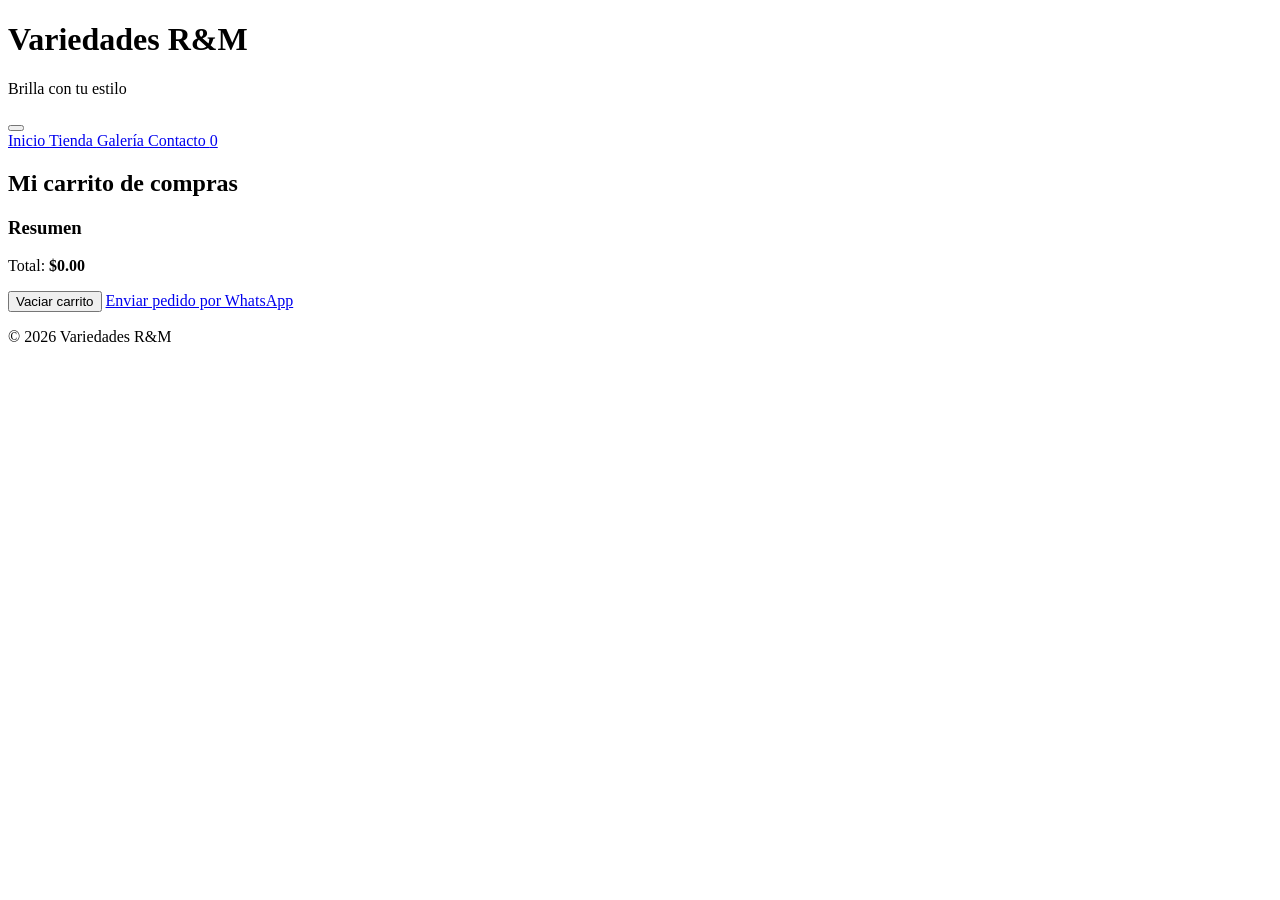
<file: carrito.html>
<!DOCTYPE html>
<html lang="es">

<head>

<meta charset="UTF-8">
<meta name="viewport" content="width=device-width, initial-scale=1.0">

<title>Carrito | Variedades R&M</title>

<link rel="stylesheet" href="ccs/style.css

<link rel="stylesheet"
href="https://cdnjs.cloudflare.com/ajax/libs/font-awesome/6.5.0/css/all.min.css">

</head>


<body>


<div class="container">



<!-- ================= HEADER ================= -->


<header>


<div class="logo">

<h1>
Variedades <span>R&M</span>
</h1>

<p>
Brilla con tu estilo
</p>

</div>



<button class="menu-btn" id="menu-btn">

<i class="fas fa-bars"></i>

</button>




<nav id="menu">

<a href="index.html">
Inicio
</a>


<a href="tienda.html">
Tienda
</a>


<a href="galeria.html">
Galería
</a>


<a href="contacto.html">
Contacto
</a>


<a href="carrito.html">

<i class="fas fa-shopping-cart"></i>

<span class="contador-carrito">
0
</span>

</a>


</nav>


</header>






<!-- ================= CARRITO ================= -->


<section class="carrito">


<h2>
Mi carrito de compras
</h2>



<div id="lista-carrito">

</div>





<div class="resumen-carrito">


<h3>
Resumen
</h3>


<p>
Total:
<strong id="total">
$0.00
</strong>
</p>



<button id="vaciar"
class="btn-carrito">

Vaciar carrito

</button>



<a id="whatsapp"
class="btn">

Enviar pedido por WhatsApp

</a>


</div>


</section>









<!-- ================= FOOTER ================= -->


<footer>


<div class="copyright">


<p>
© 2026 Variedades R&M
</p>


</div>


</footer>






</div>





<script src="js/script.js"></script>



<script>


// ================================
// MOSTRAR CARRITO
// ================================



let productos = 
JSON.parse(localStorage.getItem("carrito")) || [];



const lista =
document.getElementById("lista-carrito");

const total =
document.getElementById("total");






function mostrarCarrito(){


lista.innerHTML="";


let suma = 0;



productos.forEach((producto,index)=>{



let precio =
parseFloat(
producto.precio.replace("$","")
);



suma += precio;



lista.innerHTML += `


<div class="producto-carrito">


<img src="${producto.imagen}">



<div>


<h3>
${producto.nombre}
</h3>


<p>
${producto.precio}
</p>



<button 
onclick="eliminarProducto(${index})"
class="btn-carrito">

Eliminar

</button>



</div>


</div>



`;



});



total.textContent =
"$" + suma.toFixed(2);




generarWhatsApp();


}





// ================================
// ELIMINAR PRODUCTO
// ================================


function eliminarProducto(index){


productos.splice(index,1);



localStorage.setItem(

"carrito",

JSON.stringify(productos)

);



mostrarCarrito();


}




// ================================
// VACIAR CARRITO
// ================================


document
.getElementById("vaciar")
.addEventListener("click",()=>{


productos=[];


localStorage.removeItem("carrito");


mostrarCarrito();



});







// ================================
// WHATSAPP
// ================================



function generarWhatsApp(){


let mensaje =
"Hola Variedades R&M, deseo realizar este pedido:%0A%0A";



productos.forEach(producto=>{


mensaje +=
"- "+
producto.nombre+
" "+
producto.precio+
"%0A";


});



mensaje +=
"%0ATotal: "+
total.textContent;



document
.getElementById("whatsapp")
.href =
"https://wa.me/50364224844?text="
+
mensaje;



}






mostrarCarrito();



</script>



</body>

</html>
</file>
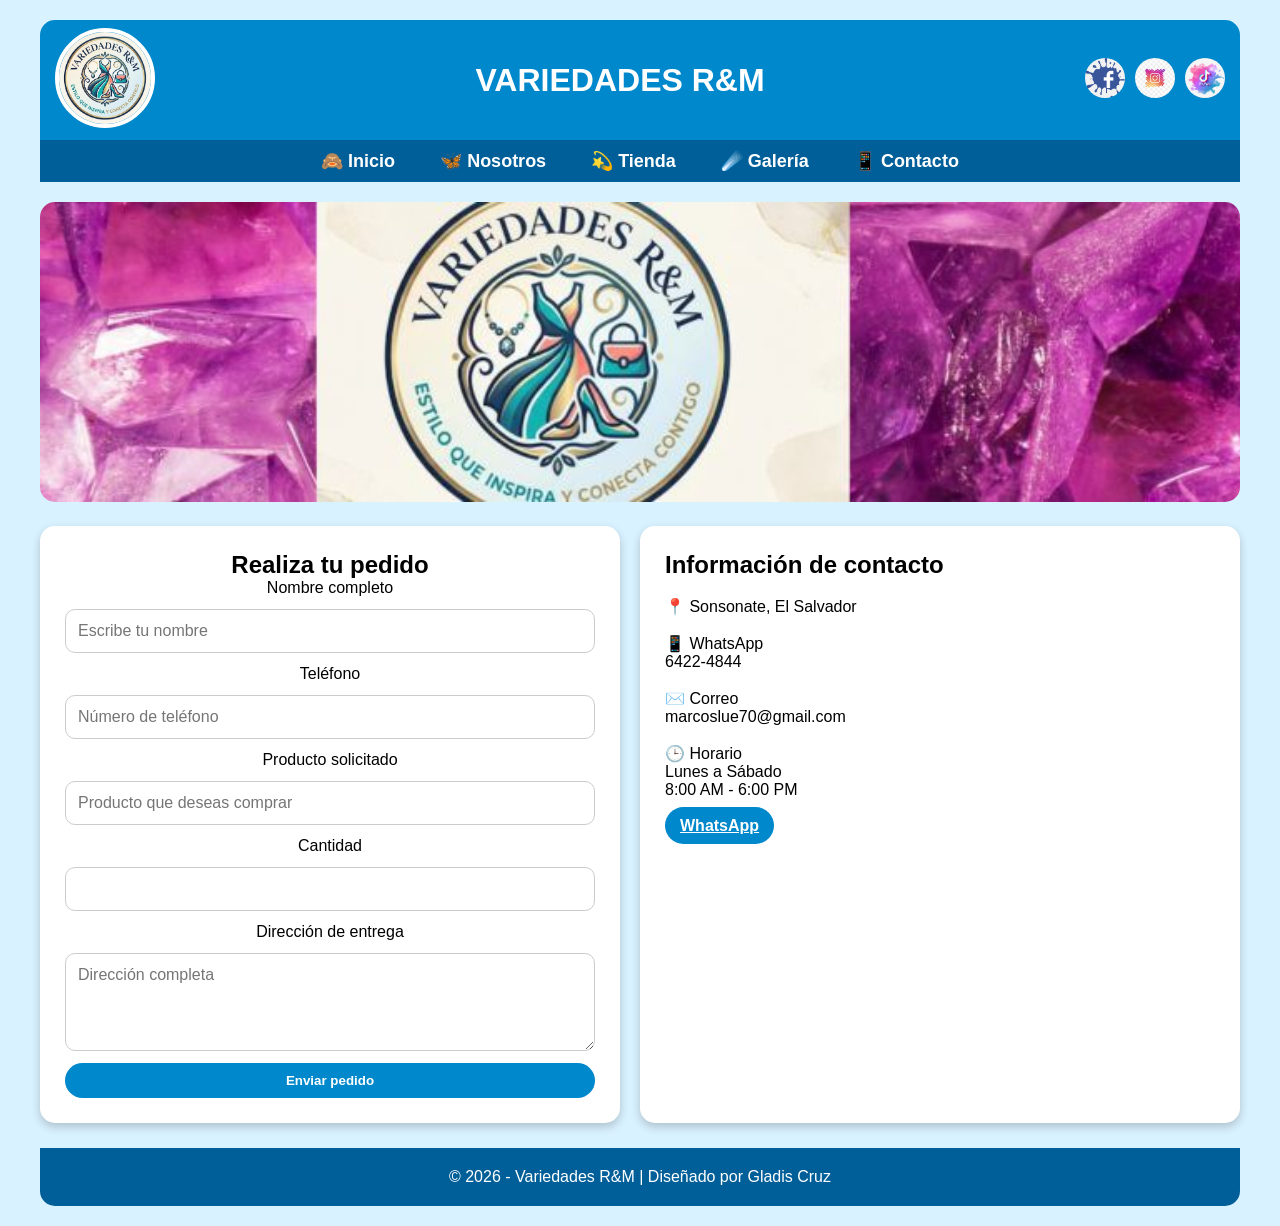
<file: contacto.html>
<!DOCTYPE html>
<html lang="es">

<head>

<meta charset="UTF-8">
<meta name="viewport" content="width=device-width, initial-scale=1.0">

<title>Variedades R&M | Contacto</title>

<link rel="stylesheet" href="ccs/style.css">

</head>


<body>


<div class="container">



<!-- ================= HEADER ================= -->

<header>


<section class="banner-superior">


<div class="logo">

<img src="img/logo-2.jpg" alt="Logo Variedades R&M">

</div>


<h2>VARIEDADES R&M</h2>



<div class="redes">


<a href="https://www.facebook.com/" target="_blank">

<img src="img/face1.png" class="ig" alt="Facebook">

</a>


<a href="https://www.instagram.com/" target="_blank">

<img src="img/instagram.jpg" class="ig" alt="Instagram">

</a>


<a href="https://www.tiktok.com/" target="_blank">

<img src="img/tiktok.png" class="ig" alt="TikTok">

</a>


</div>


</section>





<!-- ================= MENU ================= -->


<nav>


<button class="menu-toggle" id="menu-toggle">

☰

</button>



<ul class="nav-menu" id="nav-menu">


<li><a href="index.html">🙈 Inicio</a></li>

<li><a href="nosotros.html">🦋 Nosotros</a></li>

<li><a href="tienda.html">💫 Tienda</a></li>

<li><a href="galeria.html">☄️ Galería</a></li>

<li><a href="contacto.html">📱 Contacto</a></li>


</ul>


</nav>


</header>






<!-- ================= CONTENIDO ================= -->


<main>



<section class="hero">


<img src="img/logo-canvajpg.jpg" alt="Variedades R&M">


</section>





<section class="contenido contacto-contenido">





<!-- FORMULARIO -->


<section class="articulos">


<article class="formulario-contacto">



<h2>
Realiza tu pedido
</h2>




<form 
action="https://formspree.io/f/xzdnddrw"
method="POST">





<label>
Nombre completo
</label>


<input 
type="text"
name="nombre"
placeholder="Escribe tu nombre"
required>





<label>
Teléfono
</label>


<input 
type="tel"
name="telefono"
placeholder="Número de teléfono"
required>





<label>
Producto solicitado
</label>


<input 
type="text"
name="producto"
placeholder="Producto que deseas comprar"
required>





<label>
Cantidad
</label>


<input 
type="number"
name="cantidad"
min="1"
required>





<label>
Dirección de entrega
</label>


<textarea 
name="direccion"
rows="4"
placeholder="Dirección completa"
required>
</textarea>






<input 
type="hidden"
name="_subject"
value="Nuevo pedido Variedades R&M">





<input 
type="hidden"
name="_next"
value="https://TU-PAGINA.com/gracias.html">





<button type="submit" class="btn-carrito">

Enviar pedido

</button>




</form>



</article>


</section>







<!-- ASIDE CONTACTO -->


<aside>


<h2>
Información de contacto
</h2>


<br>


<p>
📍 Sonsonate, El Salvador
</p>


<br>


<p>
📱 WhatsApp
</p>


<p>
6422-4844
</p>


<br>


<p>
✉️ Correo
</p>


<p>
marcoslue70@gmail.com
</p>


<br>


<p>
🕒 Horario
</p>


<p>
Lunes a Sábado
</p>


<p>
8:00 AM - 6:00 PM
</p>


<br>



<a 
href="https://wa.me/50364224844"
target="_blank"
class="btn-carrito">

WhatsApp

</a>



</aside>






</section>



</main>








<!-- ================= FOOTER ================= -->


<footer>


<p>

© 2026 - Variedades R&M | Diseñado por Gladis Cruz

</p>


</footer>




</div>





<script src="js/script.js"></script>


</body>

</html>
</file>
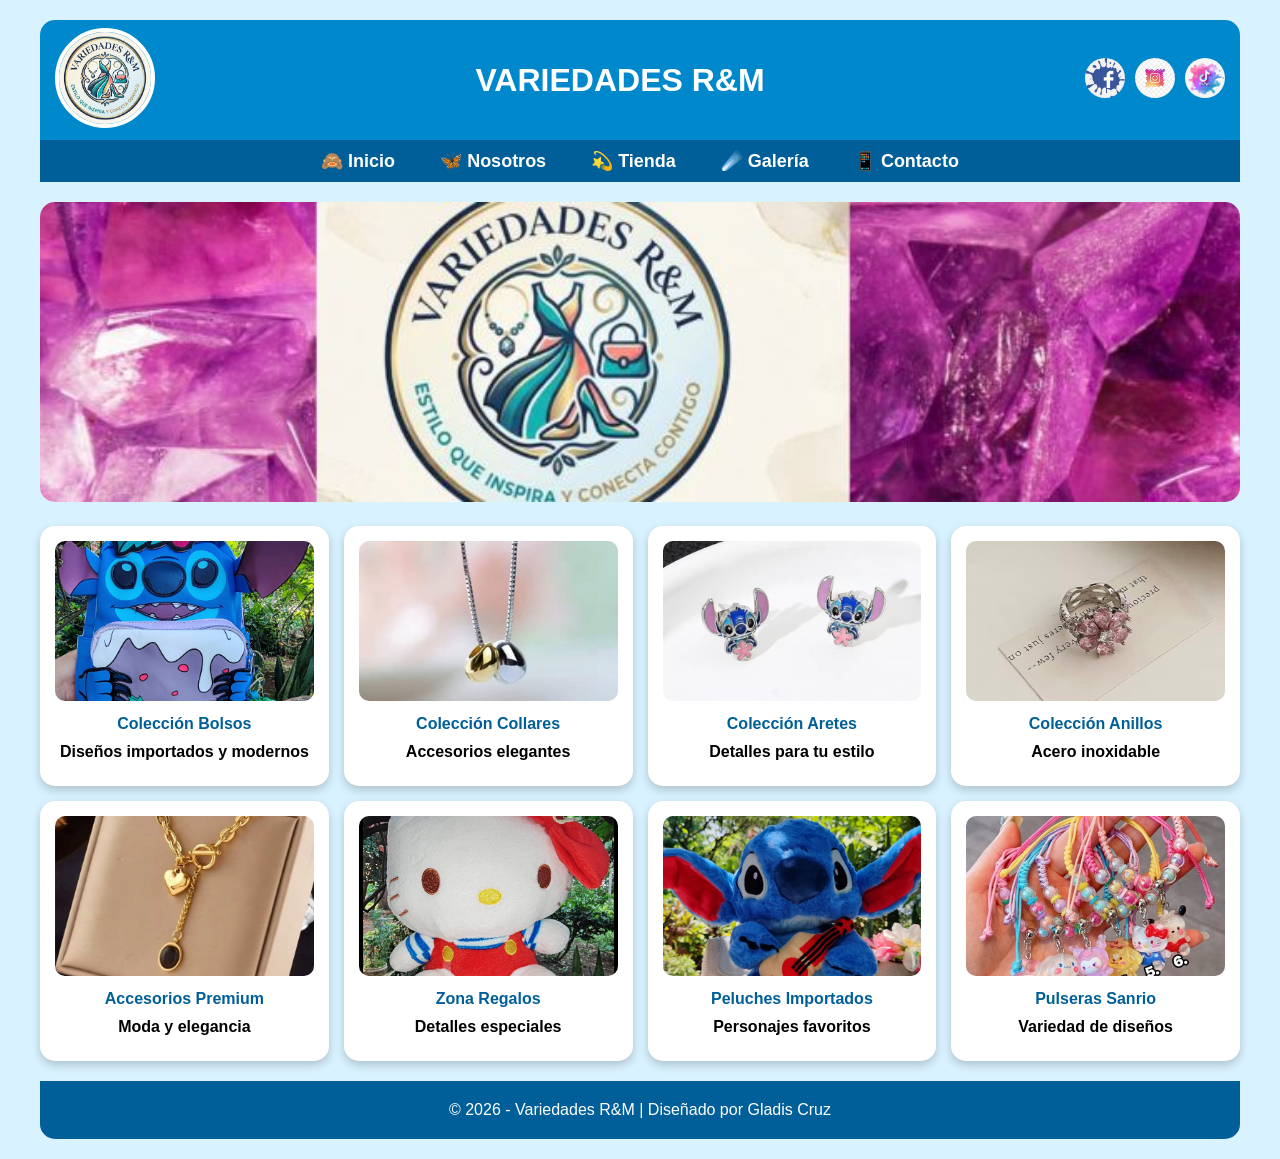
<file: galeria.html>
<!DOCTYPE html>
<html lang="es">

<head>

<meta charset="UTF-8">
<meta name="viewport" content="width=device-width, initial-scale=1.0">

<title>Variedades R&M | Galería</title>

<link rel="stylesheet" href="ccs/style.css">

</head>


<body>


<div class="container">



<!-- ================= HEADER ================= -->


<header>


<section class="banner-superior">


<div class="logo">

<img src="img/logo-2.jpg" alt="Logo Variedades R&M">

</div>


<h2>VARIEDADES R&M</h2>



<div class="redes">


<a href="https://www.facebook.com/" target="_blank">

<img src="img/face1.png" class="ig" alt="Facebook">

</a>


<a href="https://www.instagram.com/" target="_blank">

<img src="img/instagram.jpg" class="ig" alt="Instagram">

</a>


<a href="https://www.tiktok.com/" target="_blank">

<img src="img/tiktok.png" class="ig" alt="TikTok">

</a>


</div>


</section>






<!-- MENU HAMBURGUESA -->


<nav>


<button class="menu-toggle" id="menu-toggle">

☰

</button>




<ul class="nav-menu" id="nav-menu">


<li>
<a href="index.html">🙈 Inicio</a>
</li>


<li>
<a href="nosotros.html">🦋 Nosotros</a>
</li>


<li>
<a href="tienda.html">💫 Tienda</a>
</li>


<li>
<a href="galeria.html">☄️ Galería</a>
</li>


<li>
<a href="contacto.html">📱 Contacto</a>
</li>


</ul>


</nav>


</header>





<!-- ================= CONTENIDO ================= -->


<main>




<section class="hero">


<img src="img/logo-canvajpg.jpg" alt="Galería Variedades R&M">


</section>






<section class="articulos">





<article>


<img src="img/bolson-stich.jpeg" alt="Bolson Stich">


<h3>
Colección Bolsos
</h3>


<p>
Diseños importados y modernos
</p>


</article>





<article>


<img src="img/collar-acero.jpeg" alt="Collares">


<h3>
Colección Collares
</h3>


<p>
Accesorios elegantes
</p>


</article>





<article>


<img src="img/aretes-stich.jpeg" alt="Aretes">


<h3>
Colección Aretes
</h3>


<p>
Detalles para tu estilo
</p>


</article>





<article>


<img src="img/anillo-eda.jpeg" alt="Anillos">


<h3>
Colección Anillos
</h3>


<p>
Acero inoxidable
</p>


</article>






<article>


<img src="img/collar-negro.jpeg" alt="Collar elegante">


<h3>
Accesorios Premium
</h3>


<p>
Moda y elegancia
</p>


</article>





<article>


<img src="img/peluche-kitty.jpeg" alt="Peluche Kitty">


<h3>
Zona Regalos
</h3>


<p>
Detalles especiales
</p>


</article>






<article>


<img src="img/peluche-stich.jpeg" alt="Peluche Stich">


<h3>
Peluches Importados
</h3>


<p>
Personajes favoritos
</p>


</article>






<article>


<img src="img/pulseras-sanrrio.jpeg" alt="Pulseras">


<h3>
Pulseras Sanrio
</h3>


<p>
Variedad de diseños
</p>


</article>





</section>




</main>






<!-- ================= FOOTER ================= -->


<footer>


<p>
© 2026 - Variedades R&M | Diseñado por Gladis Cruz
</p>


</footer>





</div>





<script src="js/script.js"></script>



</body>

</html>
</file>
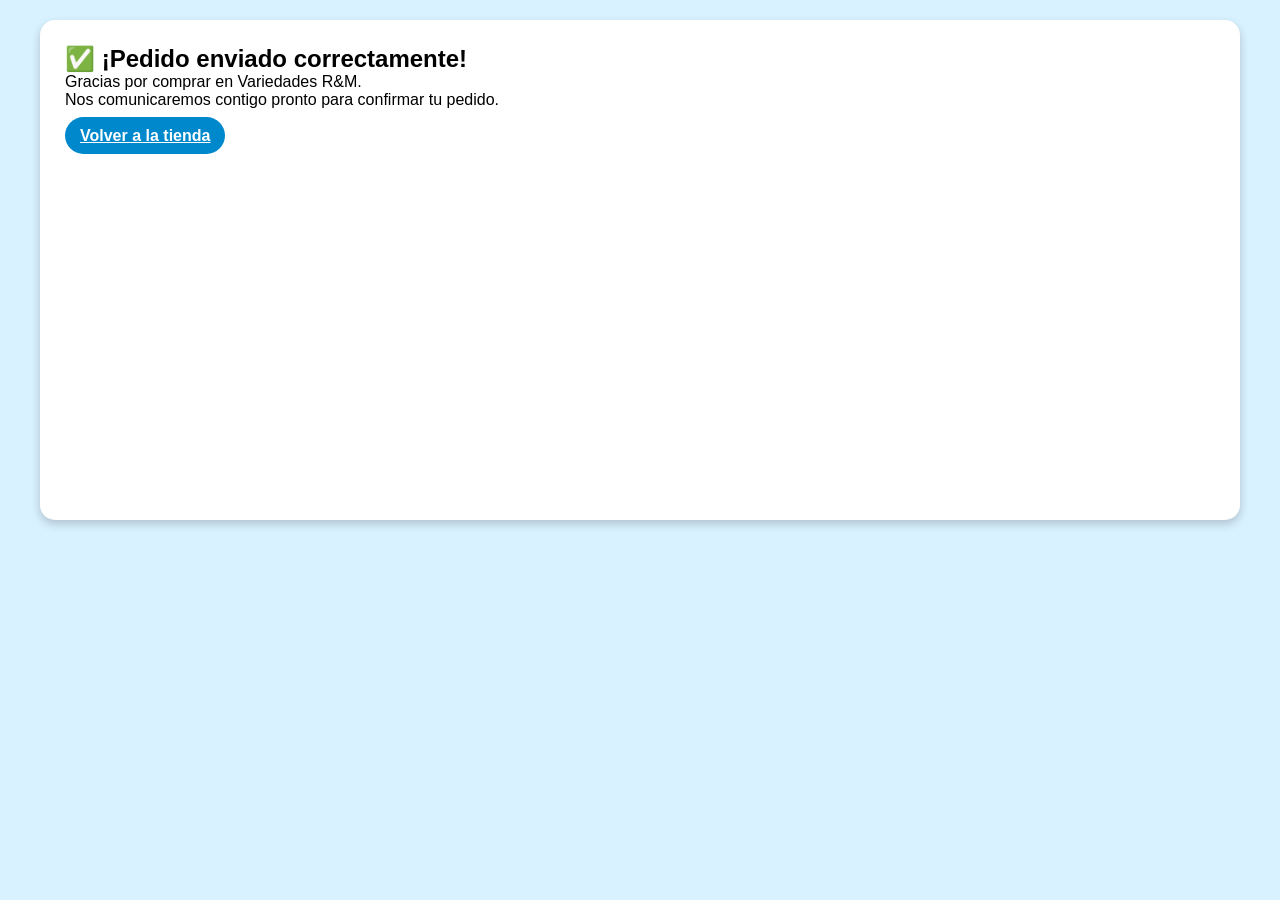
<file: gracias.html>
<!DOCTYPE html>
<html lang="es">

<head>

<meta charset="UTF-8">

<meta name="viewport" content="width=device-width, initial-scale=1.0">

<title>Pedido enviado | Variedades R&M</title>

<link rel="stylesheet" href="ccs/style.css">

</head>


<body>


<div class="container">


<section class="formulario-contacto">


<h1>
✅ ¡Pedido enviado correctamente!
</h1>


<p>
Gracias por comprar en Variedades R&M.
</p>


<p>
Nos comunicaremos contigo pronto para confirmar tu pedido.
</p>


<br>


<a href="index.html" class="btn-carrito">

Volver a la tienda

</a>


</section>



</div>


</body>

</html>
</file>
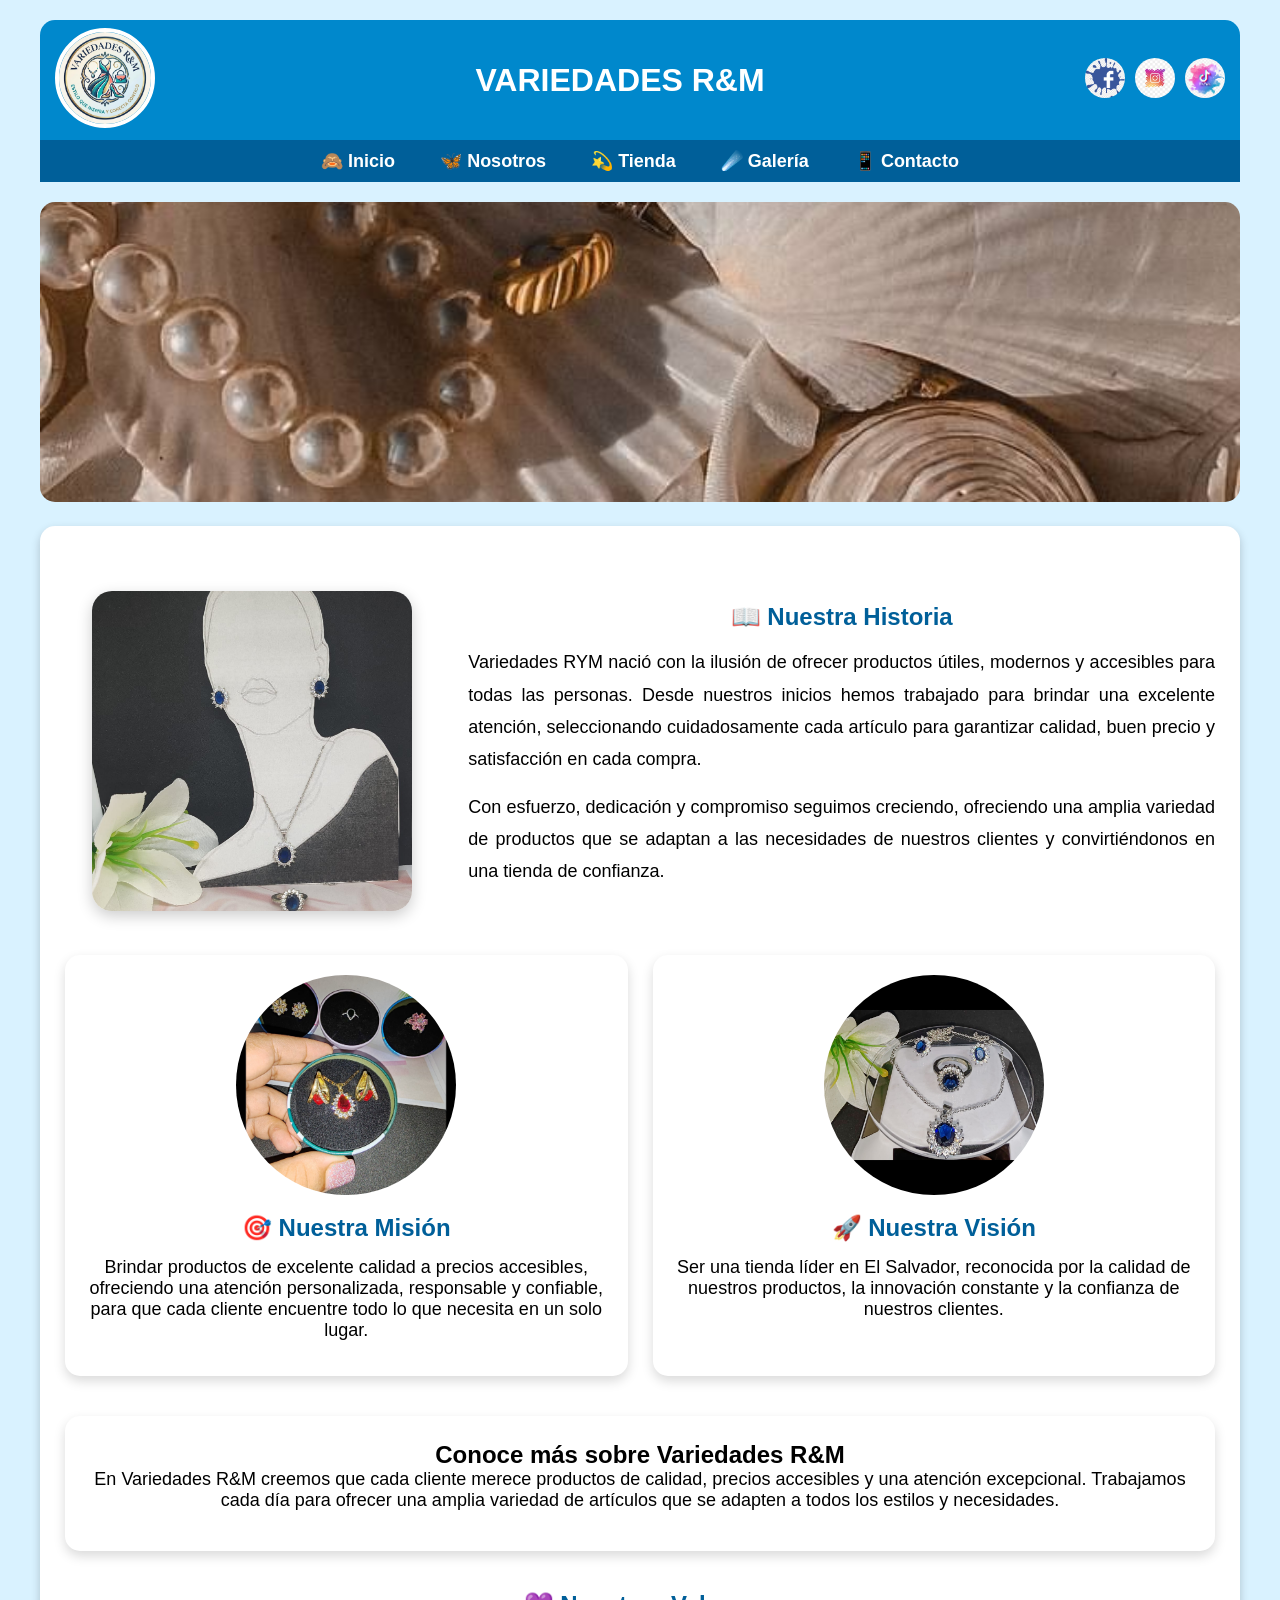
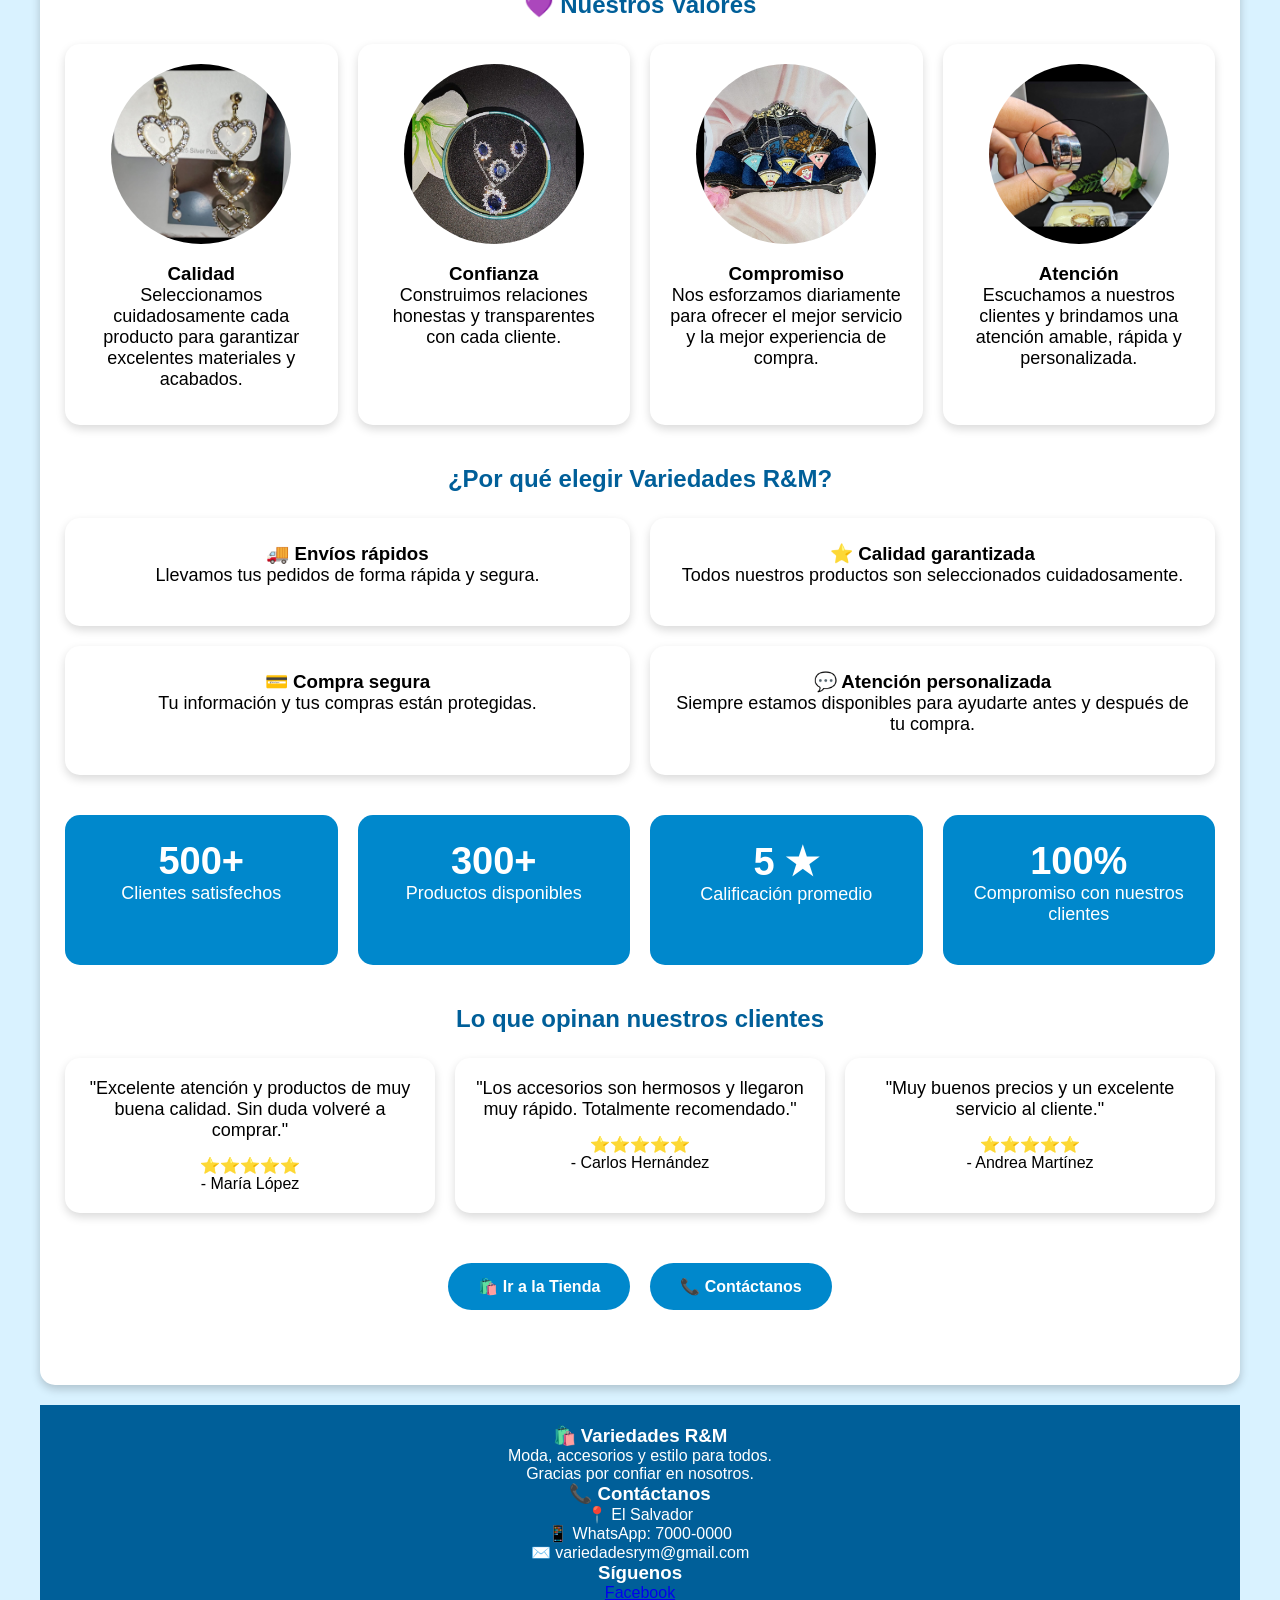
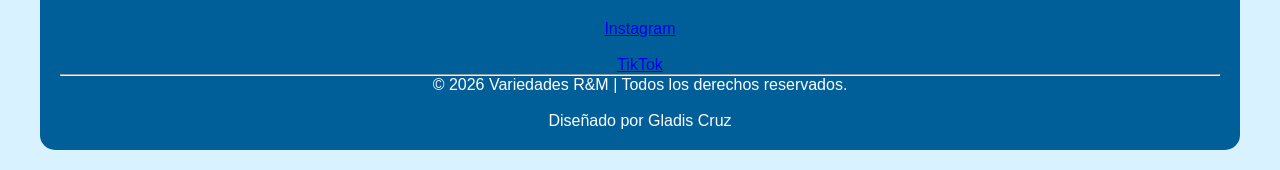
<file: nosotros.html>
<!DOCTYPE html>
<html lang="es">

<head>

<meta charset="UTF-8">
<meta name="viewport" content="width=device-width, initial-scale=1.0">

<title>Nosotros | Variedades R&M</title>

<link rel="stylesheet" href="ccs/style.css">

</head>


<body>


<div class="container">


<!-- ================= HEADER ================= -->


<header>


<section class="banner-superior">


<div class="logo">

<img src="img/logo-2.jpg" alt="Logo Variedades R&M">

</div>


<h2>VARIEDADES R&M</h2>



<div class="redes">


<a href="https://www.facebook.com/" target="_blank">

<img src="img/face1.png" class="ig" alt="Facebook">

</a>


<a href="https://www.instagram.com/" target="_blank">

<img src="img/instagram.jpg" class="ig" alt="Instagram">

</a>


<a href="https://www.tiktok.com/" target="_blank">

<img src="img/tiktok.png" class="ig" alt="TikTok">

</a>


</div>


</section>





<!-- ================= MENU ================= -->


<nav>


<button class="menu-toggle" id="menu-toggle">

☰

</button>




<ul class="nav-menu" id="nav-menu">


<li>
<a href="index.html">🙈 Inicio</a>
</li>


<li>
<a href="nosotros.html">🦋 Nosotros</a>
</li>


<li>
<a href="tienda.html">💫 Tienda</a>
</li>


<li>
<a href="galeria.html">☄️ Galería</a>
</li>


<li>
<a href="contacto.html">📱 Contacto</a>
</li>


</ul>


</nav>


</header>





<!-- ================= BANNER ================= -->


<main>


<section class="hero">


<img src="img/fondocontac.jpg" alt="Variedades R&M">


</section>





<!-- ================= HISTORIA ================= -->


<section class="nosotros">


<div class="historia">


<div class="historia-img">


<img src="img/img1.jfif" alt="Nuestra Historia">


</div>



<div class="historia-texto">


<h2>📖 Nuestra Historia</h2>


<p>

Variedades RYM nació con la ilusión de ofrecer productos útiles,
modernos y accesibles para todas las personas. Desde nuestros
inicios hemos trabajado para brindar una excelente atención,
seleccionando cuidadosamente cada artículo para garantizar calidad,
buen precio y satisfacción en cada compra.

</p>


<p>

Con esfuerzo, dedicación y compromiso seguimos creciendo,
ofreciendo una amplia variedad de productos que se adaptan a las
necesidades de nuestros clientes y convirtiéndonos en una tienda
de confianza.

</p>


</div>


</div>
<!-- ================= MISION Y VISION ================= -->

<section class="mision-vision">

    <div class="caja">

        <img src="img/img2.jfif" alt="Nuestra Misión">

        <h2>🎯 Nuestra Misión</h2>

        <p>
            Brindar productos de excelente calidad a precios accesibles,
            ofreciendo una atención personalizada, responsable y confiable,
            para que cada cliente encuentre todo lo que necesita en un solo lugar.
        </p>

    </div>

    <div class="caja">

        <img src="img/img3.jfif" alt="Nuestra Visión">

        <h2>🚀 Nuestra Visión</h2>

        <p>
            Ser una tienda líder en El Salvador, reconocida por la calidad
            de nuestros productos, la innovación constante y la confianza
            de nuestros clientes.
        </p>

    </div>

</section>


<!-- ================= INTRODUCCIÓN ================= -->

<section class="intro-nosotros">

    <h2>Conoce más sobre Variedades R&M</h2>

    <p>
        En Variedades R&M creemos que cada cliente merece productos de calidad,
        precios accesibles y una atención excepcional. Trabajamos cada día para
        ofrecer una amplia variedad de artículos que se adapten a todos los
        estilos y necesidades.
    </p>

</section>


<!-- ================= VALORES ================= -->

<section class="valores">

    <h2>💜 Nuestros Valores</h2>

    <div class="contenedor-valores">

        <div class="valor">

            <img src="img/img4.jfif" alt="Calidad">

            <h3>Calidad</h3>

            <p>
                Seleccionamos cuidadosamente cada producto para garantizar
                excelentes materiales y acabados.
            </p>

        </div>

        <div class="valor">

            <img src="img/img5.jfif" alt="Confianza">

            <h3>Confianza</h3>

            <p>
                Construimos relaciones honestas y transparentes con cada cliente.
            </p>

        </div>

        <div class="valor">

            <img src="img/img6.jfif" alt="Compromiso">

            <h3>Compromiso</h3>

            <p>
                Nos esforzamos diariamente para ofrecer el mejor servicio y la
                mejor experiencia de compra.
            </p>

        </div>

        <div class="valor">

            <img src="img/img7.jfif" alt="Atención">

            <h3>Atención</h3>

            <p>
                Escuchamos a nuestros clientes y brindamos una atención amable,
                rápida y personalizada.
            </p>

        </div>

    </div>

</section>


<!-- ================= POR QUÉ ELEGIRNOS ================= -->

<section class="porque">

    <h2>¿Por qué elegir Variedades R&M?</h2>

    <div class="porque-grid">

        <div class="item">

            <h3>🚚 Envíos rápidos</h3>

            <p>
                Llevamos tus pedidos de forma rápida y segura.
            </p>

        </div>

        <div class="item">

            <h3>⭐ Calidad garantizada</h3>

            <p>
                Todos nuestros productos son seleccionados cuidadosamente.
            </p>

        </div>

        <div class="item">

            <h3>💳 Compra segura</h3>

            <p>
                Tu información y tus compras están protegidas.
            </p>

        </div>

        <div class="item">

            <h3>💬 Atención personalizada</h3>

            <p>
                Siempre estamos disponibles para ayudarte antes y después de tu compra.
            </p>

        </div>

    </div>

</section>


<!-- ================= ESTADÍSTICAS ================= -->

<section class="estadisticas">

    <div class="dato">

        <h2>500+</h2>

        <p>Clientes satisfechos</p>

    </div>

    <div class="dato">

        <h2>300+</h2>

        <p>Productos disponibles</p>

    </div>

    <div class="dato">

        <h2>5 ★</h2>

        <p>Calificación promedio</p>

    </div>

    <div class="dato">

        <h2>100%</h2>

        <p>Compromiso con nuestros clientes</p>

    </div>

</section>


<!-- ================= TESTIMONIOS ================= -->

<section class="testimonios">

    <h2>Lo que opinan nuestros clientes</h2>

    <div class="testimonios-grid">

        <div class="testimonio">

            <p>
                "Excelente atención y productos de muy buena calidad.
                Sin duda volveré a comprar."
            </p>

            <h4>⭐⭐⭐⭐⭐</h4>

            <span>- María López</span>

        </div>

        <div class="testimonio">

            <p>
                "Los accesorios son hermosos y llegaron muy rápido.
                Totalmente recomendado."
            </p>

            <h4>⭐⭐⭐⭐⭐</h4>

            <span>- Carlos Hernández</span>

        </div>

        <div class="testimonio">

            <p>
                "Muy buenos precios y un excelente servicio al cliente."
            </p>

            <h4>⭐⭐⭐⭐⭐</h4>

            <span>- Andrea Martínez</span>

        </div>

    </div>

</section>


<!-- ================= BOTONES ================= -->

<section class="botones">

    <a href="tienda.html" class="btn">
        🛍️ Ir a la Tienda
    </a>

    <a href="contacto.html" class="btn">
        📞 Contáctanos
    </a>

</section>

</main>
<!-- ================= FOOTER ================= -->

<footer class="footer">

    <div class="footer-contenido">

        <div class="footer-info">

            <h3>🛍️ Variedades R&M</h3>

            <p>
                Moda, accesorios y estilo para todos.
            </p>

            <p>
                Gracias por confiar en nosotros.
            </p>

        </div>


        <div class="footer-contacto">

            <h3>📞 Contáctanos</h3>

            <p>📍 El Salvador</p>

            <p>📱 WhatsApp: 7000-0000</p>

            <p>✉️ variedadesrym@gmail.com</p>

        </div>


        <div class="footer-redes">

            <h3>Síguenos</h3>

            <a href="https://www.facebook.com/" target="_blank">
                Facebook
            </a>

            <br><br>

            <a href="https://www.instagram.com/" target="_blank">
                Instagram
            </a>

            <br><br>

            <a href="https://www.tiktok.com/" target="_blank">
                TikTok
            </a>

        </div>

    </div>

    <hr>

    <p class="copyright">

        © 2026 Variedades R&M | Todos los derechos reservados.

        <br><br>

        Diseñado por Gladis Cruz

    </p>

</footer>

</div>

<script src="js/script.js"></script>

</body>

</html>
</file>
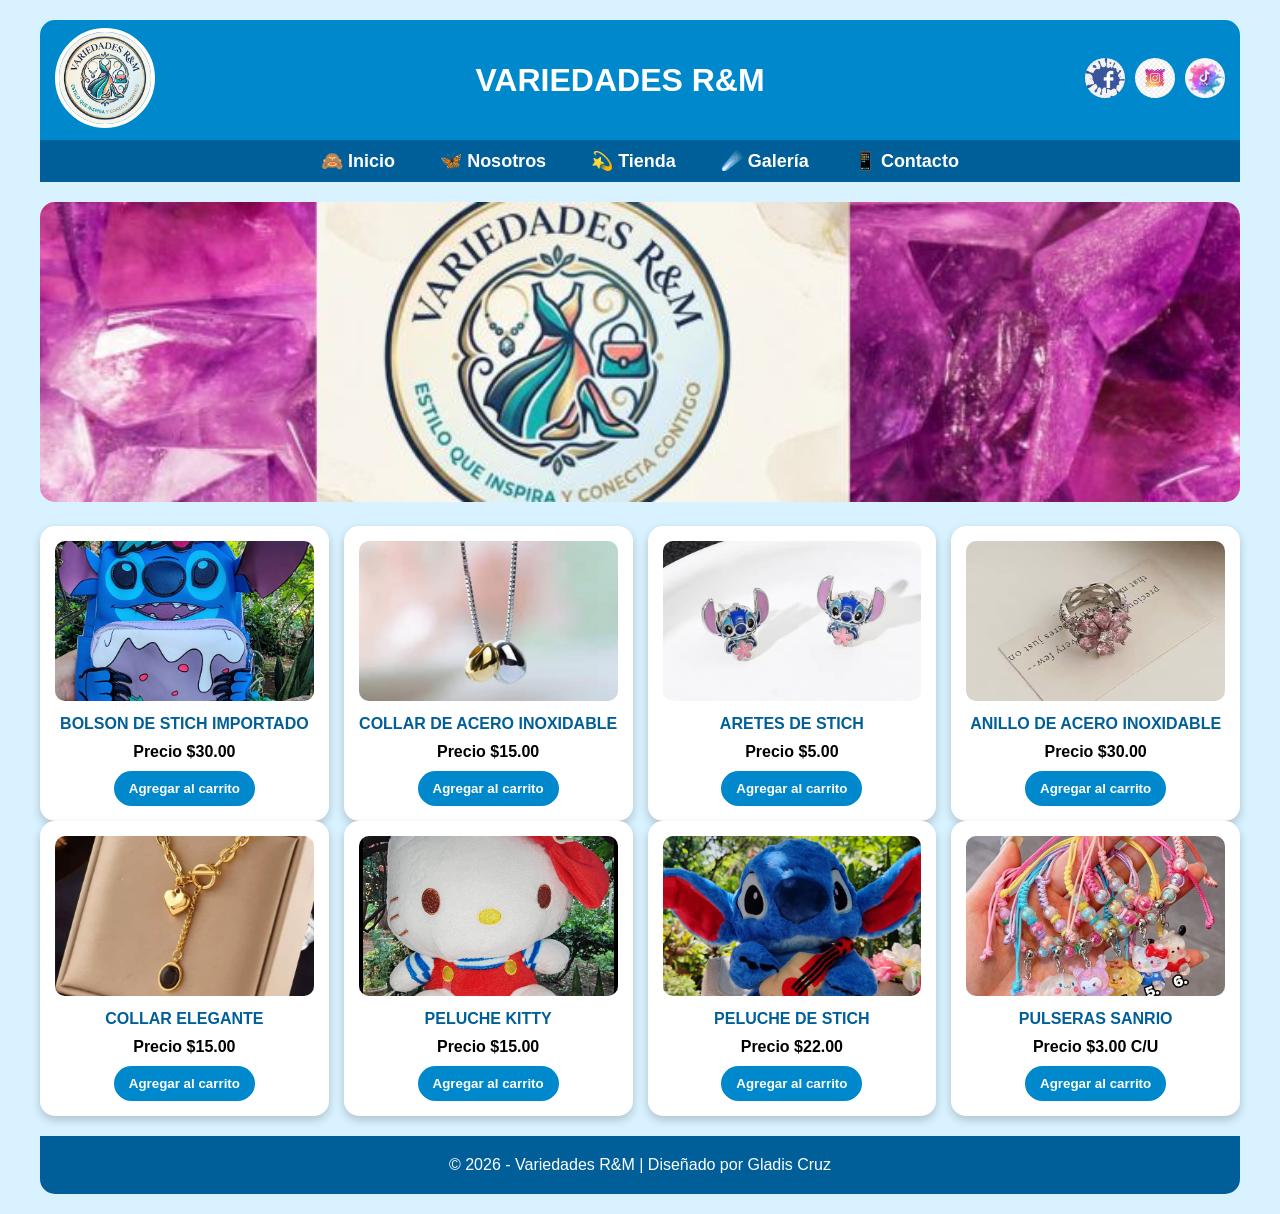
<file: tienda.html>
<!DOCTYPE html>
<html lang="es">

<head>

<meta charset="UTF-8">
<meta name="viewport" content="width=device-width, initial-scale=1.0">

<title>Variedades R&M | Tienda</title>

<link rel="stylesheet" href="ccs/style.css">

</head>


<body>


<div class="container">



<!-- ================= HEADER ================= -->


<header>


<section class="banner-superior">


<div class="logo">

<img src="img/logo-2.jpg" alt="Logo Variedades R&M">

</div>


<h2>VARIEDADES R&M</h2>



<div class="redes">


<a href="https://www.facebook.com/" target="_blank">
<img src="img/face1.png" class="ig" alt="Facebook">
</a>


<a href="https://www.instagram.com/" target="_blank">
<img src="img/instagram.jpg" class="ig" alt="Instagram">
</a>


<a href="https://www.tiktok.com/" target="_blank">
<img src="img/tiktok.png" class="ig" alt="TikTok">
</a>


</div>


</section>





<!-- MENU -->


<nav>


<button class="menu-toggle" id="menu-toggle">
☰
</button>



<ul class="nav-menu" id="nav-menu">


<li><a href="index.html">🙈 Inicio</a></li>

<li><a href="nosotros.html">🦋 Nosotros</a></li>

<li><a href="tienda.html">💫 Tienda</a></li>

<li><a href="galeria.html">☄️ Galería</a></li>

<li><a href="contacto.html">📱 Contacto</a></li>


</ul>


</nav>


</header>





<!-- ================= CONTENIDO ================= -->


<main>



<section class="hero">

<img src="img/logo-canvajpg.jpg" alt="Variedades R&M">

</section>





<section class="articulos">



<article>


<img src="img/bolson-stich.jpeg" alt="Bolson Stich">


<h3>BOLSON DE STICH IMPORTADO</h3>

<p>Precio $30.00</p>


<button class="btn-carrito">
Agregar al carrito
</button>


</article>





<article>


<img src="img/collar-acero.jpeg" alt="Collar acero">


<h3>COLLAR DE ACERO INOXIDABLE</h3>


<p>Precio $15.00</p>


<button class="btn-carrito">
Agregar al carrito
</button>


</article>





<article>


<img src="img/aretes-stich.jpeg" alt="Aretes Stich">


<h3>ARETES DE STICH</h3>


<p>Precio $5.00</p>


<button class="btn-carrito">
Agregar al carrito
</button>


</article>






<article>


<img src="img/anillo-eda.jpeg" alt="Anillo acero">


<h3>ANILLO DE ACERO INOXIDABLE</h3>


<p>Precio $30.00</p>


<button class="btn-carrito">
Agregar al carrito
</button>


</article>



</section>







<section class="articulos">





<article>


<img src="img/collar-negro.jpeg" alt="Collar negro">


<h3>COLLAR ELEGANTE</h3>


<p>Precio $15.00</p>


<button class="btn-carrito">
Agregar al carrito
</button>


</article>





<article>


<img src="img/peluche-kitty.jpeg" alt="Peluche Kitty">


<h3>PELUCHE KITTY</h3>


<p>Precio $15.00</p>


<button class="btn-carrito">
Agregar al carrito
</button>


</article>






<article>


<img src="img/peluche-stich.jpeg" alt="Peluche Stich">


<h3>PELUCHE DE STICH</h3>


<p>Precio $22.00</p>


<button class="btn-carrito">
Agregar al carrito
</button>


</article>






<article>


<img src="img/pulseras-sanrrio.jpeg" alt="Pulseras">


<h3>PULSERAS SANRIO</h3>


<p>Precio $3.00 C/U</p>


<button class="btn-carrito">
Agregar al carrito
</button>


</article>





</section>



</main>





<!-- ================= FOOTER ================= -->


<footer>


<p>
© 2026 - Variedades R&M | Diseñado por Gladis Cruz
</p>


</footer>





</div>





<script src="js/script.js"></script>



</body>

</html>
</file>
<file: ccs/style.css>
/*==================================
        RESET GENERAL
==================================*/

*{
    margin:0;
    padding:0;
    box-sizing:border-box;
    font-family:Arial, Helvetica, sans-serif;
}


body{

    background:#d9f2ff;

}



/*==================================
      CONTENEDOR PRINCIPAL
==================================*/


.container{

    width:1200px;
    max-width:95%;
    margin:20px auto;

}



/*==================================
            HEADER
==================================*/


header{

    width:100%;

}



/*==================================
        BANNER SUPERIOR
==================================*/


.banner-superior{

    background:#0088cc;

    height:120px;

    display:flex;

    align-items:center;

    justify-content:space-between;

    padding:15px;

    border-radius:15px 15px 0 0;

}



/* LOGO */


.logo img{

    width:100px;

    height:100px;

    object-fit:cover;

    border-radius:50%;

    border:4px solid white;

    transition:.5s;

}


.logo img:hover{

    transform:rotate(10deg) scale(1.05);

}





.banner-superior h2{

    color:white;

    font-size:32px;

    text-align:center;

}





/* REDES */


.redes{

    display:flex;

    gap:10px;

}



.ig{

    width:40px;

    height:40px;

    border-radius:50%;

    object-fit:cover;

    transition:.3s;

}


.ig:hover{

    transform:scale(1.2);

}





/*==================================
              MENU
==================================*/


nav{

    background:#005f99;

    padding:10px;

}



.nav-menu{

    list-style:none;

    display:flex;

    justify-content:center;

    gap:25px;

}



.nav-menu li a{

    text-decoration:none;

    color:white;

    font-size:18px;

    font-weight:bold;

    padding:10px;

    transition:.3s;

}



.nav-menu li a:hover{

    background:white;

    color:#005f99;

    border-radius:10px;

}





/* BOTON HAMBURGUESA */


.menu-toggle{

    display:none;

    background:none;

    border:none;

    color:white;

    font-size:35px;

    cursor:pointer;

}





/*==================================
          BANNER PRINCIPAL
==================================*/


.hero{

    margin:20px 0;

}



.hero img{

    width:100%;

    height:300px;

    object-fit:cover;

    border-radius:15px;

}





/*==================================
        CONTENIDO PRODUCTOS
==================================*/


.contenido,
.contenido2{


    display:flex;

    gap:20px;

    margin-bottom:25px;


}



.articulos,
.articulos2{


    flex:1;

    display:grid;

    grid-template-columns:repeat(4,1fr);

    gap:15px;

}





article{

    background:white;

    padding:15px;

    border-radius:15px;

    text-align:center;

    box-shadow:0 4px 10px rgba(0,0,0,.2);

    transition:.3s;

}



article:hover{

    transform:translateY(-8px);

}





article img{

    width:100%;

    height:160px;

    object-fit:cover;

    border-radius:10px;

}



article h3{

    margin:10px 0;

    font-size:16px;

    color:#005f99;

}



article p{

    font-weight:bold;

    margin-bottom:10px;

}
/*==================================
        BOTON CARRITO
==================================*/


.btn-carrito{

    background:#0088cc;

    color:white;

    border:none;

    padding:10px 15px;

    border-radius:20px;

    cursor:pointer;

    font-weight:bold;

    transition:.3s;

}


.btn-carrito:hover{

    background:#005f99;

    transform:scale(1.05);

}





/*==================================
             VIDEOS
==================================*/


aside,
.aside2{

    width:250px;

    background:white;

    padding:10px;

    border-radius:15px;

}



aside video,
.aside2 video{

    width:100%;

    border-radius:10px;

}





/*==================================
              FOOTER
==================================*/


footer{

    background:#005f99;

    color:white;

    text-align:center;

    padding:20px;

    border-radius:0 0 15px 15px;

    margin-top:20px;

}





/*==================================
          TABLET
==================================*/


@media(max-width:1023px){


.container{

    width:95%;

}



.articulos,
.articulos2{

    grid-template-columns:repeat(2,1fr);

}



.contenido,
.contenido2{

    flex-direction:column;

}



aside,
.aside2{

    width:100%;

}



aside video,
.aside2 video{

    height:250px;

    object-fit:cover;

}



.banner-superior h2{

    font-size:25px;

}



}





/*==================================
          CELULAR
==================================*/


@media(max-width:767px){



.container{

    max-width:100%;

    margin:0;

}



.banner-superior{

    height:auto;

    flex-direction:column;

    gap:15px;

    border-radius:0;

}



.logo img{

    width:90px;

    height:90px;

}



.banner-superior h2{

    font-size:22px;

}



.redes{

    justify-content:center;

}




/* MENU HAMBURGUESA */


nav{

    position:relative;

}



.menu-toggle{

    display:block;

    margin:auto;

}



.nav-menu{


    display:none;

    flex-direction:column;

    align-items:center;

    gap:10px;

    margin-top:15px;

}



.nav-menu.activo{

    display:flex;

}



.nav-menu li{

    width:100%;

    text-align:center;

}



.nav-menu li a{

    display:block;

}





.hero img{

    height:200px;

}



.articulos,
.articulos2{

    grid-template-columns:1fr;

}



article img{

    height:220px;

}



.contenido,
.contenido2{

    padding:10px;

}



aside,
.aside2{

    margin:10px;

}



footer{

    border-radius:0;

}



}
/*==================================
      CONTACTO IGUAL TAMAÑO
==================================*/


.contenido:has(.formulario-contacto){

    display:flex;
    gap:20px;
    align-items:stretch;

}


/* LADO DEL FORMULARIO */

.contenido:has(.formulario-contacto) .articulos{

    width:50%;
    display:block;

}



.formulario-contacto{

    width:100%;
    min-height:500px;

    background:white;

    padding:25px;

    border-radius:15px;

    box-shadow:0 4px 10px rgba(0,0,0,.2);

}



/* LADO INFORMACION */

.contenido:has(.formulario-contacto) aside{

    width:50%;
    min-height:500px;

    background:white;

    padding:25px;

    border-radius:15px;

    box-shadow:0 4px 10px rgba(0,0,0,.2);

}



/* FORMULARIO COMPLETO */

.formulario-contacto form{

    display:flex;

    flex-direction:column;

    gap:12px;

}



.formulario-contacto input,
.formulario-contacto textarea{

    width:100%;

    padding:12px;

    font-size:16px;

    border-radius:10px;

    border:1px solid #ccc;

}





/* CELULAR */

@media(max-width:767px){


.contenido:has(.formulario-contacto){

    flex-direction:column;

}



.contenido:has(.formulario-contacto) .articulos,
.contenido:has(.formulario-contacto) aside{

    width:100%;

}


}
/*==================================
        NOSOTROS
==================================*/


.nosotros{

    background:white;

    padding:25px;

    border-radius:15px;

    box-shadow:0 4px 10px rgba(0,0,0,.2);

    text-align:center;

}



.nosotros h1{

    color:#005f99;

    margin-bottom:15px;

}



.nosotros p{

    font-size:18px;

    margin-bottom:15px;

}





.galeria-nosotros{


    display:grid;

    grid-template-columns:repeat(4,1fr);

    gap:20px;

    margin-top:25px;


}





.galeria-nosotros article{


    background:#f5f5f5;

    padding:15px;

    border-radius:15px;

    box-shadow:0 3px 8px rgba(0,0,0,.2);


}





.galeria-nosotros img{


    width:100%;

    height:220px;

    object-fit:cover;

    border-radius:12px;


}





.galeria-nosotros h3{


    color:#005f99;

    margin-top:15px;


}




.galeria-nosotros article:hover{


    transform:translateY(-8px);

    transition:.3s;


}







@media(max-width:1023px){


.galeria-nosotros{


grid-template-columns:repeat(2,1fr);


}


}






@media(max-width:767px){


.galeria-nosotros{


grid-template-columns:1fr;


}



.nosotros p{

font-size:16px;

}


}
/*==================================
        PAGINA NOSOTROS
==================================*/

/* HISTORIA */

.historia{
    display:flex;
    align-items:center;
    gap:30px;
    margin:40px 0;
    flex-wrap:wrap;
}

.historia-img{
    flex:1;
    text-align:center;
}

.historia-img img{
    width:320px;
    height:320px;
    object-fit:cover;
    border-radius:20px;
    box-shadow:0 5px 15px rgba(0,0,0,.2);
}

.historia-texto{
    flex:2;
}

.historia-texto h2{
    color:#005f99;
    margin-bottom:15px;
}

.historia-texto p{
    text-align:justify;
    line-height:1.8;
}


/* MISION Y VISION */

.mision-vision{
    display:grid;
    grid-template-columns:repeat(2,1fr);
    gap:25px;
    margin:40px 0;
}

.caja{
    background:#fff;
    padding:20px;
    border-radius:15px;
    text-align:center;
    box-shadow:0 5px 12px rgba(0,0,0,.15);
}

.caja img{
    width:220px;
    height:220px;
    object-fit:cover;
    border-radius:50%;
    margin-bottom:15px;
}

.caja h2{
    color:#005f99;
    margin-bottom:15px;
}


/* INTRODUCCION */

.intro-nosotros{
    background:#ffffff;
    padding:25px;
    border-radius:15px;
    margin:30px 0;
    text-align:center;
    box-shadow:0 5px 12px rgba(0,0,0,.15);
}


/* VALORES */

.valores{
    margin:40px 0;
}

.valores h2{
    text-align:center;
    color:#005f99;
    margin-bottom:25px;
}

.contenedor-valores{
    display:grid;
    grid-template-columns:repeat(4,1fr);
    gap:20px;
}

.valor{
    background:white;
    padding:20px;
    border-radius:15px;
    text-align:center;
    box-shadow:0 4px 10px rgba(0,0,0,.15);
}

.valor img{
    width:180px;
    height:180px;
    object-fit:cover;
    border-radius:50%;
    margin-bottom:15px;
}


/* PORQUE */

.porque{
    margin:40px 0;
}

.porque h2{
    text-align:center;
    color:#005f99;
    margin-bottom:25px;
}

.porque-grid{
    display:grid;
    grid-template-columns:repeat(2,1fr);
    gap:20px;
}

.item{
    background:white;
    padding:25px;
    border-radius:15px;
    text-align:center;
    box-shadow:0 4px 10px rgba(0,0,0,.15);
}


/* ESTADISTICAS */

.estadisticas{
    display:grid;
    grid-template-columns:repeat(4,1fr);
    gap:20px;
    margin:40px 0;
}

.dato{
    background:#0088cc;
    color:white;
    text-align:center;
    padding:25px;
    border-radius:15px;
}

.dato h2{
    font-size:38px;
}


/* TESTIMONIOS */

.testimonios{
    margin:40px 0;
}

.testimonios h2{
    text-align:center;
    color:#005f99;
    margin-bottom:25px;
}

.testimonios-grid{
    display:grid;
    grid-template-columns:repeat(3,1fr);
    gap:20px;
}

.testimonio{
    background:white;
    padding:20px;
    border-radius:15px;
    text-align:center;
    box-shadow:0 4px 10px rgba(0,0,0,.15);
}


/* BOTONES */

.botones{
    display:flex;
    justify-content:center;
    gap:20px;
    margin:50px 0;
}

.btn{
    background:#0088cc;
    color:white;
    text-decoration:none;
    padding:14px 30px;
    border-radius:30px;
    font-weight:bold;
    transition:.3s;
}

.btn:hover{
    background:#005f99;
}


/* RESPONSIVE */

@media(max-width:768px){

.historia{
    flex-direction:column;
}

.mision-vision{
    grid-template-columns:1fr;
}

.contenedor-valores{
    grid-template-columns:repeat(2,1fr);
}

.porque-grid{
    grid-template-columns:1fr;
}

.estadisticas{
    grid-template-columns:repeat(2,1fr);
}

.testimonios-grid{
    grid-template-columns:1fr;
}

.botones{
    flex-direction:column;
}

.historia-img img,
.caja img,
.valor img{
    width:180px;
    height:180px;
}

}

@media(max-width:480px){

.contenedor-valores{
    grid-template-columns:1fr;
}

.estadisticas{
    grid-template-columns:1fr;
}

}
</file>
